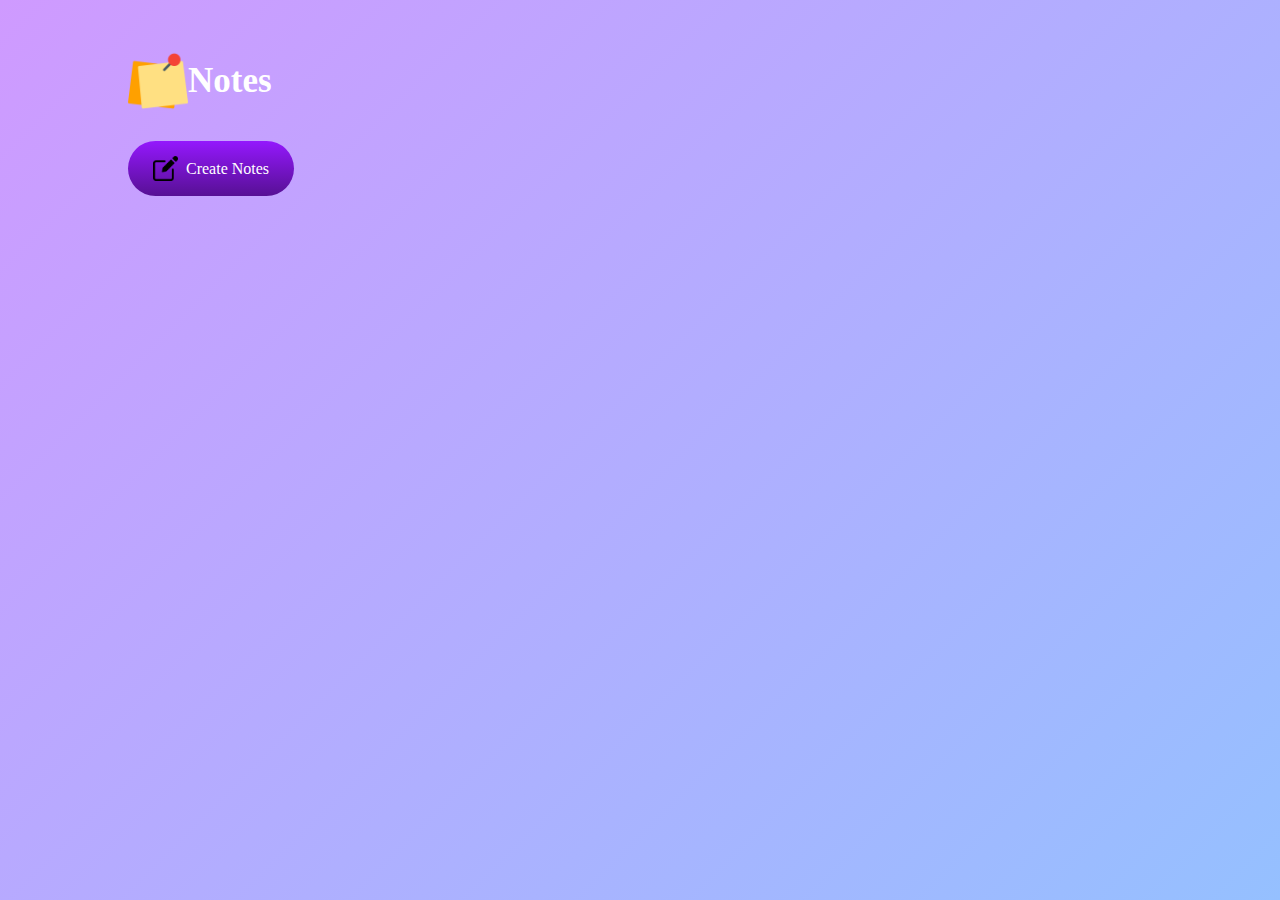
<file: notes_app/index.html>
<!DOCTYPE html>
<html lang="en">
<head>
    <meta charset="UTF-8">
    <meta name="viewport" content="width=device-width, initial-scale=1.0">
    <title>Notes-app Easy tutorial</title>
    <link rel="stylesheet" href="styles.css">
</head>
<body>
    <div class="container">
        <h1><img src="images/note.png" alt="">Notes</h1>
        <button><img src="images/edit.png" alt="">Create Notes</button>
        <div><div class="notes-container">
            <!-- <p contenteditable="true" class="input-box">
                <img src="images/delete.png" alt="">
            </p> -->
        </div></div>
    </div>

    <script src="script.js"></script>
</body>
</html>
</file>
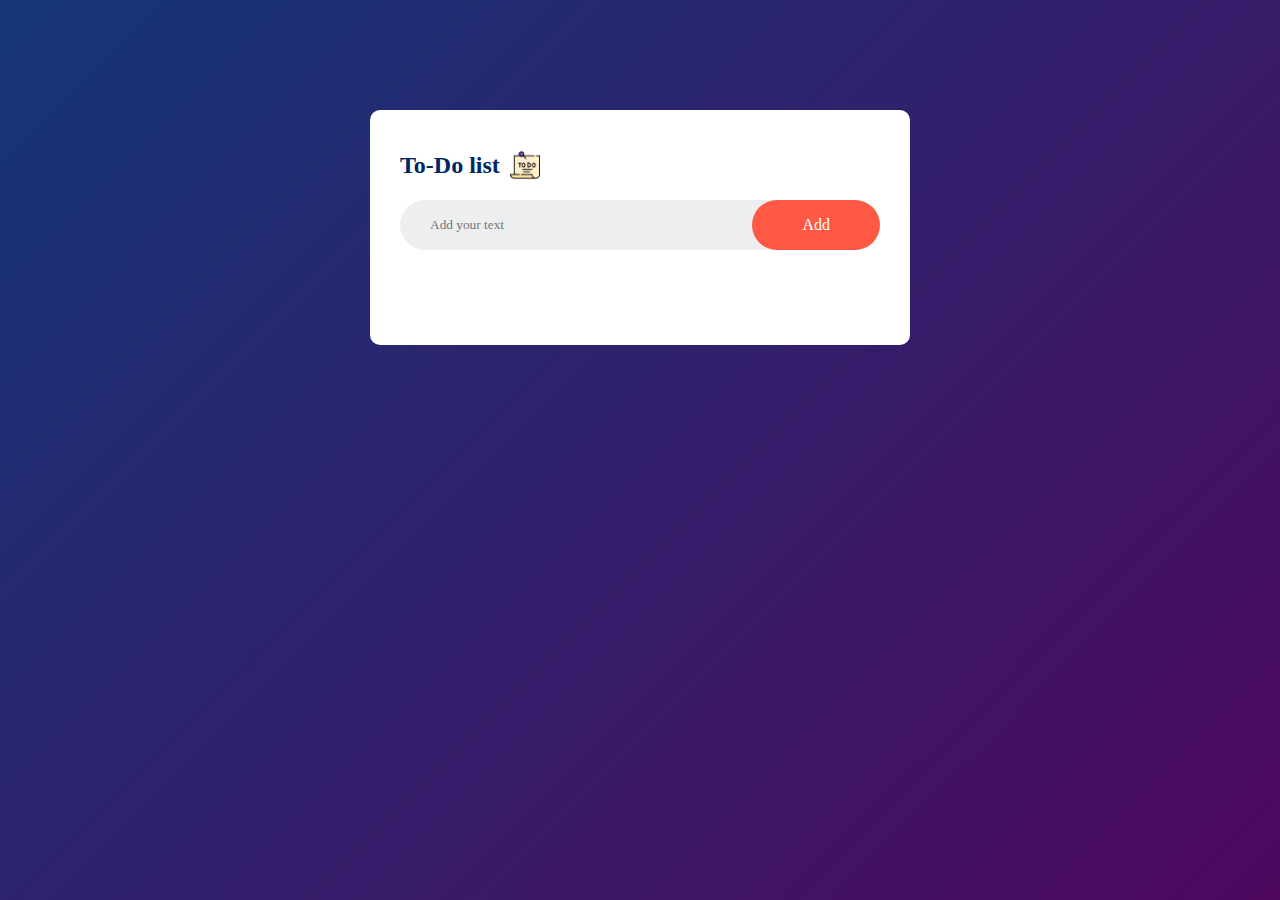
<file: todo_app/index.html>
<!DOCTYPE html>
<html lang="en">
<head>
    <meta charset="UTF-8">
    <meta name="viewport" content="width=device-width, initial-scale=1.0">
    <title>Document</title>
    <link rel="stylesheet" href="./style.css">
</head>
</head>
<body>
    <div class="container">
        <div class="todo-app">
            <h2>To-Do list <img src="images/to-do-list.png" alt=""></h2>
            <div class="row">
                <input type="text" id="input-box" placeholder="Add your text">
                <button onclick="addTask()">Add</button>
            </div>
            <ul 
            id="list-container">
        <!-- <li class="checked">.Task 1</li>
        <li>Task 2</li>
        <li>Task 3</li>
        <li>Task 4</li>
        <li>Task 5</li> -->
            </ul>
        </div>
    </div>
    <script src="script.js"></script>
</body>
</html>
</file>
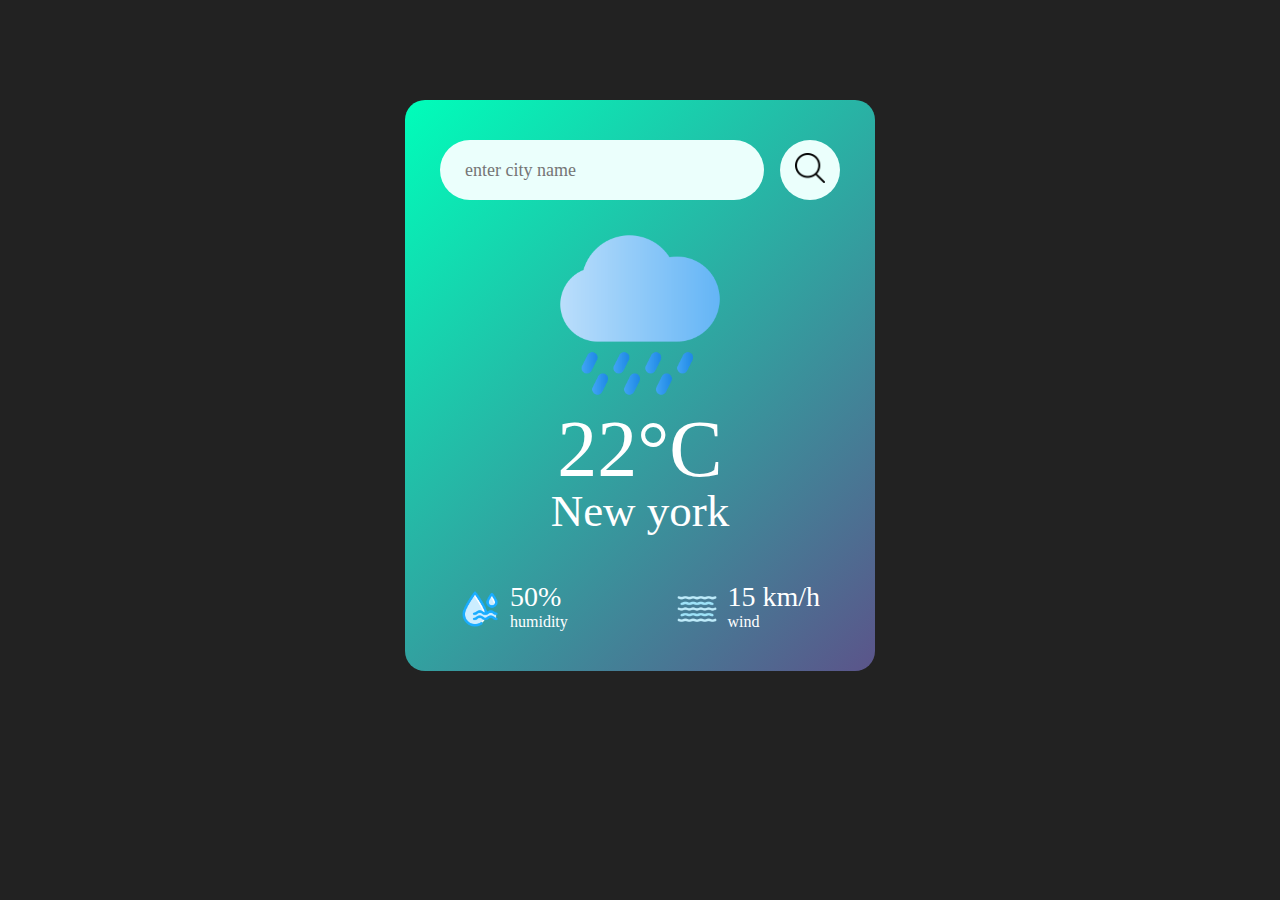
<file: Weather_App/index.html>
<!DOCTYPE html>
<html lang="en">
<head>
    <meta charset="UTF-8">
    <meta name="viewport" content="width=device-width, initial-scale=1.0">
    <title>Weather App</title>
    <link rel="stylesheet" href="./styles.css">
</head>
<body>
    <div class="card">
        <div class="search">
            <input type="text" placeholder="enter city name" spellcheck="false">
            <button><img src="./images/search.png" alt=""></button>
        </div>
        <div class="weather">
            <img src="images/heavy-rain.png" class="weather-icon">
            <h1 class="temp">22°C</h1>
            <h2 class="city">New york</h2>
            <div class="details">
                <div class="col">
                    <img src="./images/humidity.png" alt="">
                    <div>
                    <p class="humidity">50%</p>
                    <p>humidity</p>
                    </div>
                </div>
                <div class="col">
                    <img src="./images/wind.png" alt="">
                    <div>
                    <p class="wind">15 km/h</p>
                    <p>wind</p>
                    </div>
                </div>
                
            </div>
        </div>
    </div>
</body>
<script src="script.js"></script>
</html>
</file>
<file: notes_app/styles.css>
*{
    margin : 0;
    padding: 0;
    font-family: 'Poppins','sans-serif';
    box-sizing: border-box;
}
.container{
    width: 100%;
    min-height: 100vh;
    background: linear-gradient(135deg , #cf9aff , #95c0ff);
    color: #fff;
    padding-top: 4%;
    padding-left: 10%;
}
.container h1{
    display: flex;
    align-items: center;
    font-size: 35px;
    font-weight: 600;
}
.container h1 img{
    width: 60px;
}
.container button img{
    width: 25px;
    margin-right: 8px;
}
.container button {
    display: flex;
    align-items: center;
    background: linear-gradient(#9418fd, #571094);
    color: #fff;
    font-size: 16px;outline: 0;
    border: 0;
    border-radius: 40px;
    padding: 15px 25px;
    margin: 30px 0 20px;
    cursor: pointer;
}
.input-box{
    position: relative;
    width: 10%;
max-width: 500px;
min-height: 150px;
background: #fff;
color: #333;
padding: 20px;
margin: 20px 0;
outline: none;
border-radius: 5px;
}
.input-box img{
    width: 25px;
position: absolute;
bottom: 15px;
right: 15px;
cursor: pointer;
}
</file>
<file: todo_app/style.css>
*{
    margin : 0;
    padding: 0;
    font-family: 'Poppins','sans-serif';
    box-sizing: border-box;
}
.container{
    width: 100%;
    min-height: 100vh;
    background: linear-gradient(135deg, #153677,#4e085f);
    padding: 10px;
}
.todo-app{
    width: 100%;
    max-width: 540px;
    background: #fff;
    margin: 100px auto 20px;
    padding: 40px 30px 70px;
    border-radius: 10px;
}
.todo-app h2{
    color: #002765;
    display: flex;
    align-items: center;
    margin-bottom: 20px;
}
.todo-app h2 img{
    width: 30px;
    margin-left: 10px;
}
.row{
    display: flex;
    align-items: center;
    justify-content: space-between;
    background: #edeef0;
    border-radius: 30px;
    padding-left: 20px;
    margin-bottom: 25px;
}
input{
    flex: 1;
    border: none;
    outline: none;
    background: transparent;
    padding: 10px;
}
button{
    border: none;
    outline: none;
    padding: 16px 50px;
    background: #ff5945;
    color: #fff;
    font-size: 16px;
    cursor: pointer;
    border-radius: 40px;

}
ul li{
    list-style: none;
    font-size: 17px;
    padding: 12px 8px 12px 50px;
    user-select: none;
    cursor: pointer;
    position: relative;
}
ul li::before{
    content: ' ';
    position: absolute;
    height: 28px;
    width: 28px;
    border-radius: 50%;
    background-image: url(images/unchecked.png);
    background-size: cover;
    background-position: center;
    top: 12px;
    left: 8px;
}
ul li.checked{
    color: #555;
    text-decoration: line-through;
}
ul li.checked::before{
    background-image: url(images/checked.png);
}
ul li span{
    position: absolute;
    right: 0;
    top: 5px;
    width: 40px;
    height: 40px;
    font-size: 22px;
    color: #555;
    line-height: 40px;
    text-align: center;
    border-radius: 50%;
}
ul li span:hover{
background: #edeef0;
}
</file>
<file: Weather_App/styles.css>
*{
    margin : 0;
    padding: 0;
    font-family: 'Poppins','sans-serif';
    box-sizing: border-box;
}
body{
    background-color: #222;
}
.card{
    width: 90%;
    max-width: 470px;
    background: linear-gradient(135deg, #00feba, #5b548a);
    color: #fff;
    margin: 100px auto 0;
    border-radius: 20px;
    padding: 40px 35px;
    text-align: center;

}
.search{
    width: 100%;
    display: flex;
    align-items: center;
    justify-content: space-between;
}
.search input{
    border: 0;
    outline: 0;
    background: #ebfffc;
    color: #555;
    padding: 10px 25px;
    height: 60px;
    border-radius: 30px;
    flex: 1;
    margin-right: 16px;
    font-size: 18px;
}
.search  button{
    border: 0;
    outline: 0;
    background: #ebfffc;
    border-radius: 50%;
    width: 60px;
    height: 60px;
    cursor: pointer;
}
.search button img {
    width: 30px;
    height: 30px;
}
.weather-icon{
    width: 170px;
    margin-top: 30px;
}
.weather h1{
    font-size: 80px;
    font-weight: 500;
}
.weather h2{
    font-size: 45px;
    font-weight: 400;
    margin-top: -10px;
}
.details{
    display: flex;
    align-items: center;
    justify-content: space-between;
    padding: 0 20px;
    margin-top: 50px;
}
.col{
    display: flex;
    align-items: center;
    text-align: left;

}
.col img{
    width: 40px;
    margin-right: 10px;
}
.humidity,.wind{
    font-size: 28px;
    margin-top: -6px;
    
}
</file>
